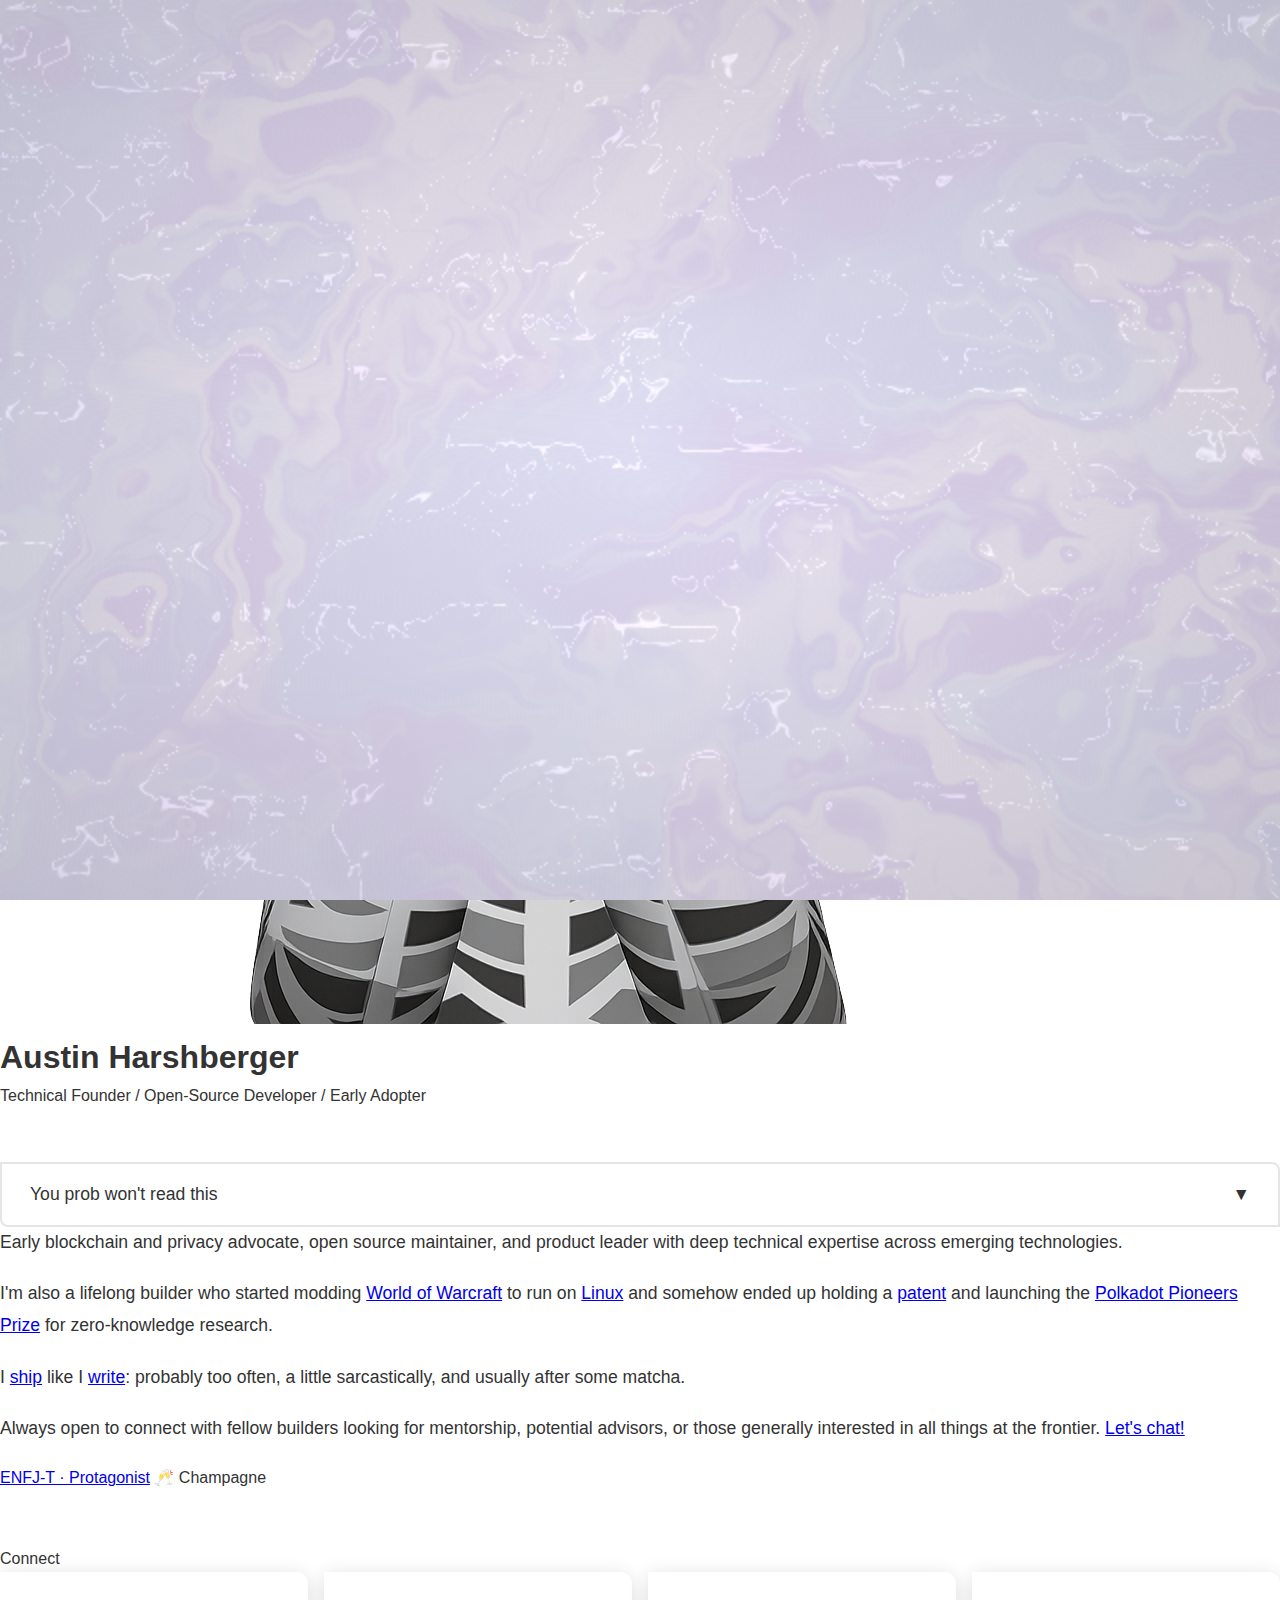
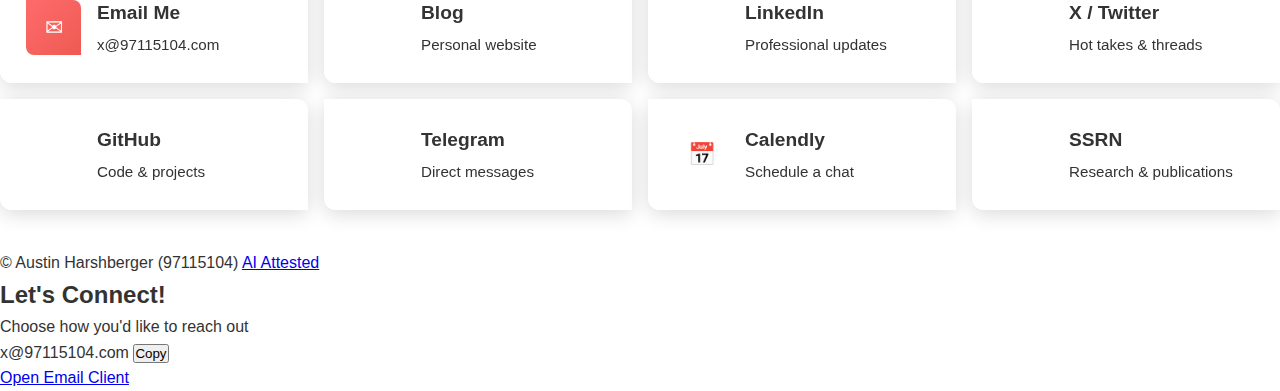
<file: index.html>
<!doctype html>
<html lang="en">
<head>
  <meta charset="utf-8" />
  <title>Austin Harshberger - Let's Connect!</title>
  <meta name="viewport" content="width=device-width, initial-scale=1, viewport-fit=cover" />
  <meta name="description" content="Austin Harshberger - Founder, open-source developer, early adopter." />

  <link rel="icon" href="assets/favicon.png" type="image/png" />
  <link rel="apple-touch-icon" sizes="180x180" href="assets/favicon.png" />
  <link rel="manifest" href="./site.webmanifest" />

  <meta property="og:type" content="website" />
  <meta property="og:url" content="https://links.97115104.com/" />
  <meta property="og:title" content="Austin Harshberger - Socials and Links" />
  <meta property="og:description" content="Always open to connect with fellow builders." />
  <meta property="og:image" content="https://links.97115104.com/assets/profile.png" />

  <meta name="attestation" content="https://attest.97115104.com/verify/?data=[base64]" />

  <link href="css/styles.css" rel="stylesheet" />
</head>
<body>

  <!-- WebGL background -->
  <script src="js/field.js"></script>

  <div class="shell">

    <!-- PROFILE -->
    <section class="profile">
      <div class="photo-ring">
        <img class="profile-photo" src="assets/p3.png" alt="Austin Harshberger" />
      </div>
      <h1 class="profile-name">Austin Harshberger</h1>
      <div class="profile-title">Technical Founder / Open-Source Developer / Early Adopter</div>

      <!-- EASTER EGG (top-right of profile) -->
      <section class="easter-section" id="easter-section" style="opacity:0;visibility:hidden">
        <div class="egg-dropdown" id="egg-dropdown">
          <div class="egg-quote" id="egg-quote">Loading...</div>
        </div>
        <button class="egg-btn" id="egg-btn">
          <span class="egg-icon"><svg width="18" height="18" viewBox="0 0 24 24" fill="none" stroke="currentColor" stroke-width="1.5" stroke-linecap="round" stroke-linejoin="round"><path d="M12 2C8 2 5 8.5 5 14a7 7 0 0 0 14 0C19 8.5 16 2 12 2z"/></svg></span>
        </button>
      </section>
    </section>

    <!-- BIO -->
    <section class="bio-section">
      <button class="bio-toggle" aria-expanded="false" aria-controls="bio-panel">
        <span>You prob won't read this</span>
        <span class="chevron">▼</span>
      </button>
      <div class="bio-panel" id="bio-panel">
        <div class="bio-inner">
          <p class="bio-text">Early blockchain and privacy advocate, open source maintainer, and product leader with deep technical expertise across emerging technologies.</p>
          <p class="bio-text">I'm also a lifelong builder who started modding <a href="https://en.wikipedia.org/wiki/World_of_Warcraft" target="_blank" rel="noopener">World of Warcraft</a> to run on <a href="https://en.wikipedia.org/wiki/Linux" target="_blank" rel="noopener">Linux</a> and somehow ended up holding a <a href="https://projects.97115104.com/patents/1.pdf" target="_blank" rel="noopener">patent</a> and launching the <a href="https://pioneersprize.polkadot.network/" target="_blank" rel="noopener">Polkadot Pioneers Prize</a> for zero-knowledge research.</p>
          <p class="bio-text">I <a href="https://github.com/97115104/" target="_blank" rel="noopener">ship</a> like I <a href="https://blog.97115104.com/" target="_blank" rel="noopener">write</a>: probably too often, a little sarcastically, and usually after some matcha.</p>
          <p class="bio-text highlight">Always open to connect with fellow builders looking for mentorship, potential advisors, or those generally interested in all things at the frontier. <a href="https://calendly.com/97115104/30min" target="_blank" rel="noopener">Let's chat!</a></p>
          <div class="bio-detail">
            <a class="bio-badge" href="https://www.16personalities.com/enfj-personality" target="_blank" rel="noopener">ENFJ-T · Protagonist</a>
            <span class="bio-badge">🥂 Champagne</span>
          </div>
        </div>
      </div>
    </section>

    <!-- LINKS -->
    <section class="links-section">
      <div class="section-label">Connect</div>
      <div class="links-grid">

        <a href="mailto:x@97115104.com" class="link-card email" data-email>
          <div class="link-icon">✉</div>
          <div><span class="link-text">Email Me</span><span class="link-desc">x@97115104.com</span></div>
        </a>

        <a href="https://blog.97115104.com/" target="_blank" rel="noopener" class="link-card">
          <div class="link-icon">✎</div>
          <div><span class="link-text">Blog</span><span class="link-desc">Personal website</span></div>
        </a>

        <a href="https://www.linkedin.com/in/aharshbe/" target="_blank" rel="noopener" class="link-card">
          <div class="link-icon">in</div>
          <div><span class="link-text">LinkedIn</span><span class="link-desc">Professional updates</span></div>
        </a>

        <a href="https://x.com/x97115104" target="_blank" rel="noopener" class="link-card">
          <div class="link-icon">
            <svg xmlns="http://www.w3.org/2000/svg" width="16" height="16" fill="currentColor" viewBox="0 0 16 16">
              <path d="M12.6.75h2.454l-5.36 6.142L16 15.25h-4.937l-3.867-5.07-4.425 5.07H.316l5.733-6.57L0 .75h5.063l3.495 4.633L12.601.75Zm-.86 13.028h1.36L4.323 2.145H2.865z"/>
            </svg>
          </div>
          <div><span class="link-text">X / Twitter</span><span class="link-desc">Hot takes &amp; threads</span></div>
        </a>

        <a href="https://github.com/97115104/" target="_blank" rel="noopener" class="link-card">
          <div class="link-icon">
            <svg xmlns="http://www.w3.org/2000/svg" width="16" height="16" fill="currentColor" viewBox="0 0 16 16">
              <path d="M8 0C3.58 0 0 3.58 0 8c0 3.54 2.29 6.53 5.47 7.59.4.07.55-.17.55-.38 0-.19-.01-.82-.01-1.49-2.01.37-2.53-.49-2.69-.94-.09-.23-.48-.94-.82-1.13-.28-.15-.68-.52-.01-.53.63-.01 1.08.58 1.23.82.72 1.21 1.87.87 2.33.66.07-.52.28-.87.51-1.07-1.78-.2-3.64-.89-3.64-3.95 0-.87.31-1.59.82-2.15-.08-.2-.36-1.02.08-2.12 0 0 .67-.21 2.2.82.64-.18 1.32-.27 2-.27.68 0 1.36.09 2 .27 1.53-1.04 2.2-.82 2.2-.82.44 1.1.16 1.92.08 2.12.51.56.82 1.27.82 2.15 0 3.07-1.87 3.75-3.65 3.95.29.25.54.73.54 1.48 0 1.07-.01 1.93-.01 2.2 0 .21.15.46.55.38A8.012 8.012 0 0 0 16 8c0-4.42-3.58-8-8-8z"/>
            </svg>
          </div>
          <div><span class="link-text">GitHub</span><span class="link-desc">Code &amp; projects</span></div>
        </a>

        <!-- <a href="https://signal.me/#eu/8XFg1wfgCj5-7v0Hl_gwp-ACf2xHwc804B1186DUXRlRzJ5Wm-1FwoWm3ExgPvmf" target="_blank" rel="noopener" class="link-card">
          <div class="link-icon">💬</div>
          <div><span class="link-text">Signal</span><span class="link-desc">Encrypted messaging</span></div>
        </a> -->

        <a href="https://t.me/x97115104" target="_blank" rel="noopener" class="link-card">
          <div class="link-icon">✈</div>
          <div><span class="link-text">Telegram</span><span class="link-desc">Direct messages</span></div>
        </a>

        <a href="https://calendly.com/97115104/30min" target="_blank" rel="noopener" class="link-card">
          <div class="link-icon">📅</div>
          <div><span class="link-text">Calendly</span><span class="link-desc">Schedule a chat</span></div>
        </a>

        <!-- <a href="https://97115104.com" target="_blank" rel="noopener" class="link-card">
          <div class="link-icon" style="font-family:monospace;font-size:0.75rem;letter-spacing:-0.5px">&gt;_</div>
          <div><span class="link-text">Interact with My Prompts</span><span class="link-desc">AI-powered oracle</span></div>
        </a> -->

        <a href="https://ssrn.com/author=11103988" target="_blank" rel="noopener" class="link-card">
          <div class="link-icon">
            <svg xmlns="http://www.w3.org/2000/svg" width="18" height="18" viewBox="0 0 24 24" fill="none" stroke="currentColor" stroke-width="1.5" stroke-linecap="round" stroke-linejoin="round">
              <path d="M14 2H6a2 2 0 0 0-2 2v16a2 2 0 0 0 2 2h12a2 2 0 0 0 2-2V8z"/>
              <polyline points="14 2 14 8 20 8"/>
              <line x1="16" y1="13" x2="8" y2="13"/>
              <line x1="16" y1="17" x2="8" y2="17"/>
              <line x1="10" y1="9" x2="8" y2="9"/>
            </svg>
          </div>
          <div><span class="link-text">SSRN</span><span class="link-desc">Research &amp; publications</span></div>
        </a>

      </div>
    </section>


    <!-- FOOTER -->
    <footer class="site-footer">
      <div class="footer-copy">
        © <span id="yr"></span> Austin Harshberger (97115104)
        <a class="attest-inline" href="https://attest.97115104.com/verify/?data=[base64]" target="_blank" rel="noopener">AI Attested</a>
      </div>
    </footer>

  </div>

  <!-- EMAIL MODAL -->
  <div class="modal-overlay" id="email-modal">
    <div class="modal-box">
      <button class="modal-close" id="modal-close" aria-label="Close">
        <svg viewBox="0 0 24 24" fill="none" stroke="currentColor" stroke-width="2" stroke-linecap="round" stroke-linejoin="round"><line x1="18" y1="6" x2="6" y2="18"/><line x1="6" y1="6" x2="18" y2="18"/></svg>
      </button>
      <h2 class="modal-title">Let's Connect!</h2>
      <p class="modal-sub">Choose how you'd like to reach out</p>
      <div class="email-row">
        <span class="email-addr">x@97115104.com</span>
        <button class="copy-btn" id="copy-btn">Copy</button>
      </div>
      <a href="mailto:x@97115104.com" class="email-open-btn">Open Email Client</a>
    </div>
  </div>

  <script src="js/script.js"></script>

</body>
</html>
</file>
<file: css/styles.css>
/* Match modal envelope icon to email link card */
.modal-icon {
    background: linear-gradient(135deg, #ff6b6b, #ee5a52);
    border-radius: 50%;
    width: 80px;
    height: 80px;
    display: flex;
    align-items: center;
    justify-content: center;
    margin: 0 auto 1.5rem auto;
}
.modal-icon .fa-envelope {
    color: #fff !important;
    font-size: 2.5rem;
    filter: drop-shadow(0 2px 8px rgba(255,107,107,0.15));
}

/* Make modal envelope icon white in light mode, default in dark *:root:not([data-theme="dark"]) .modal-icon .fa-envelope {
    color: #fff;
}
/* Reset and base styles */
* {
    margin: 0;
    padding: 0;
    box-sizing: border-box;
}

:root {
    --heading-color: #2d3748;
    --bg-color: #ffffff;
    --text-color: #333333;
    --card-bg: rgba(255, 255, 255, 0.95);
    --shadow-color: rgba(0, 0, 0, 0.15);
    --link-shadow: rgba(0, 0, 0, 0.08);
    --border-color: rgba(0, 0, 0, 0.1);
}

/* Dark mode */
:root[data-theme="dark"] {
    --heading-color: #e2e8f0;
    --bg-color: #000000;
    --text-color: #e0e0e0;
    --card-bg: rgba(30, 30, 30, 0.4);
    --shadow-color: rgba(0, 0, 0, 0.5);
    --link-shadow: rgba(0, 0, 0, 0.4);
    --border-color: #333333;
    --muted-color: #a0a0a0;
}

body {
    font-family: 'Inter', -apple-system, BlinkMacSystemFont, 'Segoe UI', Roboto, sans-serif;
    background: var(--bg-color);
    color: var(--text-color);
    min-height: 100vh;
    min-height: 100dvh;
    overflow-x: hidden;
    line-height: 1.6;
    transition: background-color 0.3s ease, color 0.3s ease;
}

:root[data-theme="dark"] body {
    background: var(--bg-color);
}

/* Theme transition class for smooth animations */
body.theme-transition,
body.theme-transition *,
body.theme-transition *::before,
body.theme-transition *::after {
    transition: all 0.3s ease !important;
}

/* Theme toggle button */
.theme-toggle {
    position: absolute;
    top: 1.5rem;
    right: 1.5rem;
    width: auto;
    height: auto;
    border-radius: 0 6px 0 6px;
    background: transparent;
    border: 1px solid var(--border-color);
    box-shadow: none;
    cursor: pointer;
    display: flex;
    align-items: center;
    gap: 0.3rem;
    padding: 4px 10px;
    z-index: 100;
    transition: opacity 0.2s ease, border-color 0.2s ease;
    opacity: 0.45;
}

.theme-toggle:hover {
    opacity: 1;
    border-color: var(--text-color);
}

.theme-toggle:active {
    opacity: 0.7;
}

.theme-pill-light,
.theme-pill-dark {
    font-size: 0.65rem;
    font-weight: 600;
    letter-spacing: 0.1em;
    text-transform: uppercase;
    color: var(--text-color);
    transition: opacity 0.2s ease;
}

.theme-pill-sep {
    font-size: 0.55rem;
    color: var(--text-color);
    opacity: 0.35;
}

/* Light mode: Light is active, Dark is faded */
.theme-pill-light { opacity: 1; font-weight: 700; }
.theme-pill-dark  { opacity: 0.3; font-weight: 400; }

/* Dark mode: Dark is active, Light is faded */
:root[data-theme="dark"] .theme-pill-light { opacity: 0.3; font-weight: 400; }
:root[data-theme="dark"] .theme-pill-dark  { opacity: 1; font-weight: 700; }

/* Simple clean background for light mode */
@media (min-width: 769px) and (min-height: 800px) {
    body {
        background: #ffffff;
    }
}

/* iOS Safari and PWA specific fixes */
@supports (-webkit-touch-callout: none) {
    /* Target iOS Safari */
    body {
        background: var(--bg-color) !important;
        background-image: none !important;
        background-attachment: scroll !important;
        animation: none !important;
    }
    
    /* iOS PWA detection - proper theme colors */
    @media (display-mode: standalone), 
           (display-mode: fullscreen),
           (-webkit-standalone) {
        body {
            background: var(--bg-color) !important;
            background-image: none !important;
            animation: none !important;
        }
        
        .bg-animation {
            display: none !important;
        }
        
        .floating-shape {
            display: none !important;
        }
    }
}

/* Additional PWA detection methods */
@media (display-mode: standalone) {
    body {
        background: var(--bg-color) !important;
        background-image: none !important;
        background-size: auto !important;
        background-attachment: initial !important;
        animation: none !important;
    }
    
    .bg-animation {
        display: none !important;
    }
    
    .floating-shape {
        display: none !important;
    }
    
    .content {
        margin: 1rem auto;
        padding: 2rem 1.5rem;
    }
}

/* Fallback for when all else fails - detect small viewport typical of PWA */
@media (max-height: 700px) and (max-width: 500px) {
    body {
        background: var(--bg-color) !important;
        background-image: none !important;
        animation: none !important;
    }
    
    .bg-animation {
        display: none !important;
    }
    
    .floating-shape {
        display: none !important;
    }
}

@keyframes rainbowShift {
    0%, 100% {
        background-position: 0% 50%;
    }
    25% {
        background-position: 25% 75%;
    }
    50% {
        background-position: 100% 50%;
    }
    75% {
        background-position: 75% 25%;
    }
}

.container {
    position: relative;
    min-height: 100vh;
    display: flex;
    align-items: center;
    justify-content: center;
    padding: 2rem 1rem;
    background: transparent;
}


/* Background animations */
.bg-animation {
    position: fixed;
    top: 0;
    left: 0;
    width: 100%;
    height: 100%;
    pointer-events: none;
    z-index: 0;
    background: transparent;
}


/* Hide floating shapes in light mode */
:root:not([data-theme="dark"]) .floating-shape {
    display: none;
}


.shape-1 {
    width: 80px;
    height: 80px;
    top: 20%;
    left: 10%;
    animation-delay: 0s;
    border-radius: 60% 40% 30% 70% / 60% 30% 70% 40%;
}

.shape-2 {
    width: 120px;
    height: 120px;
    top: 60%;
    right: 15%;
    animation-delay: 2s;
    border-radius: 30% 70% 70% 30% / 30% 30% 70% 70%;
}

.shape-3 {
    width: 60px;
    height: 60px;
    bottom: 30%;
    left: 20%;
    animation-delay: 4s;
    border-radius: 70% 30% 50% 50% / 60% 40% 60% 40%;
}

.shape-4 {
    width: 100px;
    height: 100px;
    top: 30%;
    right: 30%;
    animation-delay: 1s;
    border-radius: 40% 60% 30% 70% / 50% 60% 40% 50%;
}

@keyframes complexFloat {
    0%, 100% {
        transform: translateY(0px) translateX(0px) rotate(0deg) scale(1);
        opacity: 0.7;
        border-radius: 60% 40% 30% 70% / 60% 30% 70% 40%;
    }
    25% {
        transform: translateY(-30px) translateX(20px) rotate(90deg) scale(1.1);
        opacity: 1;
        border-radius: 30% 70% 70% 30% / 30% 30% 70% 70%;
    }
    50% {
        transform: translateY(-20px) translateX(-15px) rotate(180deg) scale(0.9);
        opacity: 0.8;
        border-radius: 70% 30% 50% 50% / 60% 40% 60% 40%;
    }
    75% {
        transform: translateY(10px) translateX(-20px) rotate(270deg) scale(1.05);
        opacity: 0.9;
        border-radius: 40% 60% 30% 70% / 50% 60% 40% 50%;
    }
}

/* Main content */
.content {
    position: relative;
    z-index: 1;
    background: var(--card-bg);
    backdrop-filter: blur(10px);
    border-radius: 0 16px 0 16px;
    box-shadow: 0 25px 50px var(--shadow-color);
    padding: 3rem 2rem;
    max-width: 600px;
    width: 100%;
    animation: slideUp 0.8s ease-out;
    margin: 2rem auto;
}

/* Desktop enhancements */
@media (min-width: 769px) {
    .content {
        padding: 4rem 3rem;
        max-width: 700px;
    }
}


/* PWA mode content adjustments */
@media (display-mode: standalone) {
    .content {
        margin: 1rem auto;
        padding: 2rem 1.5rem;
    }
}

@keyframes slideUp {
    from {
        opacity: 0;
        transform: translateY(30px);
    }
    to {
        opacity: 1;
        transform: translateY(0);
    }
}

/* Profile section */
.profile-section {
    text-align: center;
    margin-bottom: 2.5rem;
}

@media (min-width: 769px) {
    .profile-section {
        margin-bottom: 3.5rem;
    }
}

.profile-image-container {
    position: relative;
    display: inline-block;
    margin-bottom: 1.5rem;
}

.profile-image {
    width: 120px;
    height: 120px;
    border-radius: 50%;
    object-fit: cover;
    border: 4px solid var(--card-bg);
    box-shadow: 0 10px 30px var(--shadow-color);
    transition: transform 0.3s ease;
    animation: profilePulse 3s ease-in-out infinite;
}

@media (min-width: 769px) {
    .profile-image {
        width: 140px;
        height: 140px;
    }
}

.profile-image:hover {
    transform: scale(1.05);
}

.profile-glow {
    position: absolute;
    top: -10px;
    left: -10px;
    right: -10px;
    bottom: -10px;
    border-radius: 50%;
    background: linear-gradient(45deg, #ff6b6b, #4ecdc4, #45b7d1);
    z-index: -1;
    filter: blur(20px);
    opacity: 0.6;
    animation: rotate 4s linear infinite;
}

@keyframes profilePulse {
    0%, 100% { box-shadow: 0 10px 30px rgba(0, 0, 0, 0.2); }
    50% { box-shadow: 0 15px 40px rgba(102, 126, 234, 0.4); }
}

@keyframes rotate {
    from { transform: rotate(0deg); }
    to { transform: rotate(360deg); }
}

.name {
    font-size: 2.5rem;
    font-weight: 700;
    color: var(--text-color);
    margin-bottom: 0.5rem;
    background: linear-gradient(135deg, #ff6b9d, #c44569, #f8b500, #26de81, #4bcffa, #a55eea);
    background-size: 300% 300%;
    -webkit-background-clip: text;
    -webkit-text-fill-color: transparent;
    background-clip: text;
    animation: textRainbow 15s ease-in-out infinite;
}

@media (min-width: 769px) {
    .name {
        font-size: 3rem;
        margin-bottom: 0.75rem;
    }
}

@keyframes textRainbow {
    0%, 100% {
        background-position: 0% 50%;
    }
    50% {
        background-position: 100% 50%;
    }
}

.title {
    font-size: 1.1rem;
    color: var(--muted-color);
    font-weight: 500;
    margin-bottom: 1rem;
}

@media (min-width: 769px) {
    .title {
        font-size: 1.25rem;
        margin-bottom: 1.5rem;
    }
}

.companies {
    display: flex;
    justify-content: center;
    gap: 0.75rem;
    flex-wrap: wrap;
}

@media (min-width: 769px) {
    .companies {
        gap: 2rem;
    }
}

.company-tag {
    background: linear-gradient(45deg, 
        rgba(255, 182, 193, 0.3), 
        rgba(255, 222, 173, 0.3), 
        rgba(255, 255, 173, 0.3), 
        rgba(173, 255, 182, 0.3), 
        rgba(173, 216, 255, 0.3), 
        rgba(216, 173, 255, 0.3));
    color: var(--heading-color);
    padding: 0.5rem 1rem;
    border-radius: 0 8px 0 8px;
    font-size: 0.85rem;
    font-weight: 500;
    box-shadow: 0 4px 15px rgba(255, 107, 157, 0.3);
    transition: transform 0.2s ease;
    text-decoration: none;
    display: inline-block;
    margin-top: 10px;
}

@media (min-width: 769px) {
    .company-tag {
        padding: 0.55rem 1.1rem;
        font-size: 0.9rem;
        font-weight: 600;
        border-radius: 0 12px 0 12px;
    }
}

.company-tag:hover {
    transform: translateY(-2px);
    color: var(--heading-color);
}

/* Bio section - Expandable with better alignment */
.bio-section {
    margin-bottom: 2.5rem;
}

@media (min-width: 769px) {
    .bio-section {
        margin-bottom: 3.5rem;
    }
}

.bio-toggle {
    background: none;
    border: 2px solid var(--border-color);
    border-radius: 0 8px 0 8px;
    padding: 1rem 1.5rem;
    font-family: inherit;
    font-size: 1rem;
    font-weight: 500;
    color: var(--muted-color);
    cursor: pointer;
    display: flex;
    align-items: center;
    justify-content: space-between;
    width: 100%;
    transition: all 0.3s ease;
    margin-bottom: 0;
}

@media (min-width: 769px) {
    .bio-toggle {
        font-size: 1.1rem;
        padding: 1.25rem 1.75rem;
    }
}

.bio-toggle:hover {
    border-color: var(--border-hover);
    background: rgba(0, 0, 0, 0.02);
}

[data-theme="dark"] .bio-toggle:hover {
    background: rgba(255, 255, 255, 0.02);
}

.bio-toggle-icon {
    transition: transform 0.3s ease;
    margin-left: 0.5rem;
}

.bio-toggle[aria-expanded="true"] .bio-toggle-icon {
    transform: rotate(180deg);
}

.bio-content {
    text-align: left;
    max-height: 0;
    overflow: hidden;
    transition: max-height 0.5s ease, opacity 0.3s ease, padding 0.3s ease;
    opacity: 0;
    border-radius: 0 8px 0 8px;
    background: rgba(248, 250, 255, 0.5);
}

[data-theme="dark"] .bio-content {
    background: transparent;
}

.bio-content.expanded {
    max-height: none;
    opacity: 1;
    padding: 1.5rem;
    overflow: visible;
    border-top: 1px solid var(--border-color);
    border-radius: 0 8px 0 8px;
}

.bio-text {
    color: var(--muted-color);
    font-size: 1rem;
    margin-bottom: 1rem;
    line-height: 1.7;
}

@media (min-width: 769px) {
    .bio-text {
        font-size: 1.1rem;
        line-height: 1.8;
        margin-bottom: 1.25rem;
    }
}

.bio-link {
    color: #667eea;
    text-decoration: none;
    border-bottom: 1px solid transparent;
    transition: all 0.2s ease;
}

.bio-link:hover {
    color: #5a67d8;
    border-bottom-color: #5a67d8;
}

.bio-text.networking {
    color: #7b68ee;
    font-weight: 500;
    background: rgba(123, 104, 238, 0.1);
    padding: 1rem;
    border-radius: 0 12px 0 12px;
}

/* Personal details section with beverage and MBTI */
.personal-details {
    margin-top: 1.5rem;
    padding-top: 1.5rem;
    border-top: 1px solid #e2e8f0;
    display: flex;
    flex-direction: column;
    gap: 1rem;
}

/* Favorite beverage styling */
.favorite-beverage {
    margin-top: 0;
    margin-bottom: 0;
    padding: 15px;
    background: rgba(255, 107, 157, 0.1);
    border-radius: 0 12px 0 12px;
    display: flex;
    align-items: flex-start;
    transition: transform 0.3s, box-shadow 0.3s;
    position: relative;
    min-height: auto;
    height: auto;
}

.favorite-beverage:hover {
    transform: translateY(-3px);
    box-shadow: 0 6px 15px rgba(0, 0, 0, 0.1);
}

.beverage-emoji {
    font-size: 2rem;
    margin-right: 15px;
    flex-shrink: 0;
    animation: float-emoji 3s ease-in-out infinite alternate;
}

.beverage-content {
    flex: 1;
    min-width: 0;
    word-wrap: break-word;
    overflow-wrap: break-word;
}

.beverage-content h4 {
    margin: 0 0 5px 0;
    font-size: 0.95rem;
    color: #ff6b9d;
    font-weight: 600;
}

.beverage-content p {
    margin: 0;
    font-size: 0.95rem;
    color: var(--muted-color);
    line-height: 1.4;
    word-wrap: break-word;
    overflow-wrap: break-word;
    hyphens: auto;
}

/* Animation keyframes */
@keyframes float-emoji {
    0% {
        transform: translateY(0) rotate(0deg);
    }
    50% {
        transform: translateY(-3px) rotate(5deg);
    }
    100% {
        transform: translateY(3px) rotate(-5deg);
    }
}

/* Myers-Briggs badge - from team.css */
.personality-badge {
    display: inline-flex;
    align-items: center;
    padding: 6px 12px;
    background: rgba(102, 126, 234, 0.1);
    border-radius: 0 12px 0 12px;
    font-size: 0.85rem;
    color: var(--muted-color);
    transition: transform 0.2s, background-color 0.2s;
    text-decoration: none;
    width: 100%;
    justify-content: center;
    margin-bottom: 0;
}

.personality-badge:hover {
    background: rgba(102, 126, 234, 0.2);
    transform: translateY(-2px);
    text-decoration: none;
    color: var(--muted-color);
}

.mbti-type {
    font-weight: 600;
    color: #667eea;
}

.mbti-divider {
    margin: 0 5px;
    color: #a0aec0;
}

.mbti-name {
    font-style: italic;
    color: var(--muted-color);
}

/* Links section */
.links-section {
    margin-bottom: 2rem;
}

.section-title {
    text-align: center;
    font-size: 1.8rem;
    font-weight: 600;
    color: #2d3748;
    margin-bottom: 2rem;
}

.links-grid {
    display: grid;
    grid-template-columns: repeat(auto-fit, minmax(280px, 1fr));
    gap: 1rem;
    margin-bottom: 2.5rem;
}

.link-card {
    display: flex;
    align-items: center;
    padding: 1.25rem;
    background: var(--card-bg);
    border-radius: 0 12px 0 12px;
    text-decoration: none;
    color: inherit;
    box-shadow: 0 4px 20px var(--shadow-color);
    transition: all 0.3s ease;
    border: 2px solid transparent;
    position: relative;
    overflow: hidden;
}

@media (min-width: 769px) {
    .link-card {
        padding: 1.5rem;
    }
}


.link-card:hover {
    transform: translateY(-3px);
    box-shadow: 0 8px 30px var(--shadow-color);
}

.link-icon {
    width: 50px;
    height: 50px;
    border-radius: 0 8px 0 8px;
    display: flex;
    align-items: center;
    justify-content: center;
    margin-right: 1rem;
    font-size: 1.25rem;
    color: white;
    transition: transform 0.3s ease;
}

@media (min-width: 769px) {
    .link-icon {
        width: 55px;
        height: 55px;
        font-size: 1.4rem;
    }
}



.link-card:hover .link-icon {
    transform: scale(1.1);
}

.link-content {
    display: flex;
    flex-direction: column;
}

.link-text {
    font-weight: 600;
    font-size: 1.1rem;
    color: var(--text-color);
    display: block;
}

@media (min-width: 769px) {
    .link-text {
        font-size: 1.2rem;
    }
}

.link-desc {
    font-size: 0.9rem;
    color: var(--muted-color);
    display: block;
    margin-top: 0.25rem;
}

@media (min-width: 769px) {
    .link-desc {
        font-size: 0.95rem;
    }
}

/* Specific link colors */
.email .link-icon { background: linear-gradient(135deg, #ff6b6b, #ee5a52); }
.linkedin .link-icon { background: linear-gradient(135deg, #0077b5, #005885); }
.twitter .link-icon { background: linear-gradient(135deg, #1da1f2, #0d8bd1); }
.twitter svg { fill: white; }
.github .link-icon { background: linear-gradient(135deg, #333, #24292e); }
.signal .link-icon { background: linear-gradient(135deg, #3a76f0, #2563eb); }
.signal svg { fill: white; }
.telegram .link-icon { background: linear-gradient(135deg, #0088cc, #006699); }
.calendly .link-icon { background: linear-gradient(135deg, #006bff, #0052cc); }
.blog .link-icon { background: linear-gradient(135deg, #ff6b9d, #a55eea); }
.brain .link-icon { background: linear-gradient(135deg, #a78bfa, #5b21b6); }
.genesiscreator .link-icon { background: transparent; overflow: visible; border: 1px solid rgba(0,0,0,0.3); width: 58px; height: 58px; border-radius: 0 8px 0 8px; }
:root[data-theme="dark"] .genesiscreator .link-icon { border-color: rgba(255,255,255,0.18); }

@media (min-width: 769px) {
    .genesiscreator .link-icon { width: 64px; height: 64px; }
}

.genesiscreator-img {
    width: 100%;
    height: 100%;
    object-fit: contain;
    object-position: center;
    transform: scale(1.0);
    transition: transform 0.35s ease;
}

.link-card.genesiscreator:hover .genesiscreator-img {
    transform: scale(1.1);
}

.link-card.genesiscreator:hover {
    box-shadow: 0 8px 30px rgba(100, 60, 200, 0.2);
}

/* Brain — AI typing desc swap animation */
@keyframes brain-ring {
    0%, 55% { box-shadow: 0 0 0 0 rgba(167, 139, 250, 0.5); }
    80%      { box-shadow: 0 0 0 8px rgba(167, 139, 250, 0); }
    100%     { box-shadow: 0 0 0 0 rgba(167, 139, 250, 0); }
}

.brain-icon {
    flex-shrink: 0;
}

.brain-desc {
    position: relative;
    display: block;
    min-height: 1.2em;
}

.brain-desc-default,
.brain-desc-hover {
    display: block;
    transition: opacity 0.2s ease, transform 0.2s ease;
}

.brain-desc-hover {
    position: absolute;
    top: 0;
    left: 0;
    white-space: nowrap;
    opacity: 0;
    transform: translateY(5px);
    color: var(--muted-color);
}

.link-card.brain:hover .brain-desc-default {
    opacity: 0;
    transform: translateY(-5px);
}

.link-card.brain:hover .brain-desc-hover {
    opacity: 1;
    transform: translateY(0);
}

@keyframes brain-blink {
    0%, 100% { opacity: 1; }
    50%       { opacity: 0; }
}

.brain-cursor {
    animation: brain-blink 0.85s step-end infinite;
    margin-left: 1px;
    font-weight: 300;
    opacity: 0;
}

.link-card.brain:hover .brain-cursor {
    opacity: 1;
}

/* Companies section */
.companies-section {
    margin-top: 2rem;
}

@media (min-width: 769px) {
    .companies-section {
        margin-top: 3rem;
    }
}

.companies-title {
    text-align: center;
    font-size: 1.5rem;
    font-weight: 600;
    color: var(--text-color);
    margin-bottom: 1.5rem;
}

@media (min-width: 769px) {
    .companies-title {
        font-size: 1.75rem;
        margin-bottom: 2rem;
    }
}

.company-links {
    display: flex;
    flex-direction: column;
    gap: 1rem;
}

@media (min-width: 769px) {
    .company-links {
        gap: 1.25rem;
    }
}

.company-link {
    display: flex;
    align-items: center;
    justify-content: space-between;
    padding: 1.5rem;
    background: var(--card-bg);
    border-radius: 0 12px 0 12px;
    text-decoration: none;
    color: inherit;
    box-shadow: 0 4px 20px var(--shadow-color);
    transition: all 0.3s ease;
    border-left: 4px solid;
}

@media (min-width: 769px) {
    .company-link {
        padding: 1.75rem;
    }
}

.mcbooboo { border-left-color: #667eea; }
.status { border-left-color: #ff6b9d; }
.health-protocol { border-left-color: #a55eea; }
.attest { border-left-color: #26de81; }

.company-link:hover {
    transform: translateX(5px);
    box-shadow: 0 8px 30px var(--shadow-color);
}


.company-info h4 {
    font-size: 1.2rem;
    font-weight: 600;
    color: var(--text-color);
    margin-bottom: 0.25rem;
}

@media (min-width: 769px) {
    .company-info h4 {
        font-size: 1.3rem;
    }
}

.company-info p {
    color: var(--muted-color);
    font-size: 0.95rem;
}

@media (min-width: 769px) {
    .company-info p {
        font-size: 1rem;
    }
}

.company-link i {
    color: var(--border-hover);
    font-size: 1.2rem;
    transition: color 0.3s ease;
}

@media (min-width: 769px) {
    .company-link i {
        font-size: 1.4rem;
    }
}

.company-link:hover i {
    color: #ff6b9d;
}

/* Footer */
.footer {
    text-align: center;
    padding-top: 2rem;
    border-top: 1px solid var(--border-color);
    margin-top: 2rem;
}

@media (min-width: 769px) {
    .footer {
        padding-top: 2.5rem;
        margin-top: 3rem;
    }
}

.footer-copyright {
    margin-top: 2rem;
}

.footer-copyright p {
    margin: 0.25rem 0;
    color: #718096;
    font-size: 0.9rem;
    line-height: 1.6;
}

.footer-quote {
    font-style: italic;
    color: #a0aec0;
    font-size: 0.85rem !important;
    margin-top: 0.5rem;
}

/* Dark mode footer adjustments */
:root[data-theme="dark"] .footer-copyright p {
    color: #a0aec0;
}

:root[data-theme="dark"] .footer-quote {
    color: #718096;
}

.footer-text {
    color: #718096;
    font-size: 0.95rem;
    margin-bottom: 0.5rem;
    font-style: italic;
}

.footer-subtext {
    color: #a0aec0;
    font-size: 0.9rem;
    margin-bottom: 1rem;
}

/* Easter egg dropdown section - hidden by default */
.easter-egg-section {
    position: relative;
    display: flex;
    justify-content: center;
    margin: 1rem 0;
    opacity: 0;
    visibility: hidden;
    transition: all 0.3s ease;
}

.easter-egg-section.show {
    opacity: 1;
    visibility: visible;
}

.easter-egg-dropdown-btn {
    background: none;
    border: none;
    cursor: pointer;
    padding: 8px;
    border-radius: 0 8px 0 8px;
    transition: all 0.3s ease;
    background: rgba(255, 215, 0, 0.15);
    backdrop-filter: blur(10px);
    border: 2px solid rgba(255, 215, 0, 0.3);
}

.easter-egg-dropdown-btn:hover {
    transform: scale(1.1);
    background: rgba(255, 215, 0, 0.25);
    border-color: rgba(255, 215, 0, 0.5);
}

.easter-egg-icon {
    font-size: 1.4rem;
    animation: eggBob 3s ease-in-out infinite;
}

@keyframes eggBob {
    0%, 100% {
        transform: translateY(0px) rotate(0deg);
    }
    50% {
        transform: translateY(-4px) rotate(3deg);
    }
}

.easter-egg-dropdown {
    position: absolute;
    bottom: 100%;
    left: 50%;
    transform: translateX(-50%);
    width: 90vw;
    max-width: 500px;
    margin-bottom: 10px;
    opacity: 0;
    visibility: hidden;
    transition: all 0.3s ease;
    transform-origin: bottom center;
    transform: translateX(-50%) translateY(10px) scale(0.95);
}

.easter-egg-dropdown.open {
    opacity: 1;
    visibility: visible;
    transform: translateX(-50%) translateY(0) scale(1);
}

/* Enhanced easter egg quote styling with golden egg animation */
.easter-egg-quote {
    position: relative;
    display: block;
    padding: 15px 20px;
    background: rgba(102, 126, 234, 0.1);
    border-radius: 0 8px 0 8px;
    border-left: 3px solid #667eea;
    font-style: italic;
    color: #4a5568;
    font-size: 0.9rem;
    cursor: pointer;
    transition: all 0.3s ease;
    min-height: 50px;
    display: flex;
    align-items: center;
    justify-content: center;
    text-align: center;
    overflow: hidden;
    box-shadow: 0 4px 15px rgba(0, 0, 0, 0.1);
}

.easter-egg-quote:hover {
    background: rgba(102, 126, 234, 0.15);
    transform: translateY(-2px);
}

.easter-egg-quote.golden-egg {
    background: linear-gradient(45deg, 
        rgba(255, 215, 0, 0.1), 
        rgba(255, 193, 7, 0.1), 
        rgba(255, 215, 0, 0.1));
    border-left-color: #ffd700;
    font-size: 1.5rem;
    animation: goldenEggPulse 2s ease-in-out infinite;
    font-style: normal;
}

.easter-egg-quote.hint-mode {
    background: rgba(255, 215, 0, 0.1);
    border-left-color: #ffd700;
    color: #b8860b;
    font-size: 0.95rem;
    animation: goldenGlow 1.5s ease-in-out infinite;
}

@keyframes goldenEggPulse {
    0%, 100% {
        transform: scale(1);
        box-shadow: 0 0 10px rgba(255, 215, 0, 0.3);
    }
    50% {
        transform: scale(1.05);
        box-shadow: 0 0 20px rgba(255, 215, 0, 0.5);
    }
}

@keyframes goldenGlow {
    0%, 100% {
        box-shadow: 0 0 15px rgba(255, 215, 0, 0.3);
    }
    50% {
        box-shadow: 0 0 25px rgba(255, 215, 0, 0.6);
    }
}

.easter-egg-quote.typing::after {
    content: '';
    display: none;
}

.easter-egg-quote.revealed {
    background: rgba(255, 107, 157, 0.1);
    border-left-color: #ff6b9d;
    font-family: 'Courier', monospace;
    font-size: 1rem;
    line-height: 1.4;
}

@keyframes cursor-blink {
    0%, 100% { opacity: 1; }
    50% { opacity: 0; }
}

.attestation-badge {
    display: flex;
    justify-content: center;
    margin-top: 1rem;
}

.badge-link {
    display: inline-block;
    position: relative;
    transition: transform 0.3s;
}

.badge-link:hover {
    transform: translateY(-2px);
}

.badge-link .badge-tooltip {
    position: absolute;
    top: -40px;
    left: 50%;
    transform: translateX(-50%) scale(0.8);
    background-color: #333;
    color: white;
    padding: 5px 10px;
    border-radius: 0 4px 0 4px;
    font-size: 0.8rem;
    opacity: 0;
    transition: opacity 0.3s, transform 0.3s;
    pointer-events: none;
    white-space: nowrap;
    z-index: 10;
}

.badge-link .badge-tooltip::after {
    content: '';
    position: absolute;
    top: 100%;
    left: 50%;
    margin-left: -5px;
    border-width: 5px;
    border-style: solid;
    border-color: #333 transparent transparent transparent;
}

.badge-link:hover .badge-tooltip {
    opacity: 1;
    transform: translateX(-50%) scale(1);
}

/* Pride badge section with unicorn easter egg */
.pride-section {
    margin: 2rem 0;
}

.pride-badge {
    display: flex;
    align-items: center;
    justify-content: center;
    gap: 0.75rem;
    background: var(--card-bg);
    backdrop-filter: blur(10px);
    padding: 0.75rem 1.5rem;
    border-radius: 0 12px 0 12px;
    box-shadow: 0 4px 20px var(--shadow-color);
    transition: transform 0.3s ease;
    width: 100%;
    max-width: 100%;
    cursor: pointer;
    position: relative;
    overflow: hidden;
}

@media (min-width: 769px) {
    .pride-badge {
        padding: 1rem 2rem;
        gap: 1rem;
    }
}

.pride-badge:hover {
    transform: translateY(-2px);
}

.pride-badge.unicorn-mode {
    background: linear-gradient(45deg, 
        rgba(255, 182, 193, 0.9), 
        rgba(255, 222, 173, 0.9), 
        rgba(255, 255, 173, 0.9), 
        rgba(173, 255, 182, 0.9), 
        rgba(173, 216, 255, 0.9), 
        rgba(216, 173, 255, 0.9));
    background-size: 300% 300%;
    animation: unicornGradient 2s ease-in-out infinite;
}

@keyframes unicornGradient {
    0%, 100% {
        background-position: 0% 50%;
    }
    50% {
        background-position: 100% 50%;
    }
}

.unicorn-sparkles {
    position: absolute;
    top: 0;
    left: 0;
    width: 100%;
    height: 100%;
    pointer-events: none;
    z-index: 2;
}

.sparkle {
    position: absolute;
    color: #fff;
    font-size: 12px;
    opacity: 0;
    animation: sparkleFloat 2s ease-out infinite;
}

@keyframes sparkleFloat {
    0% {
        opacity: 0;
        transform: translateY(20px) scale(0) rotate(0deg);
    }
    50% {
        opacity: 1;
        transform: translateY(-10px) scale(1) rotate(180deg);
    }
    100% {
        opacity: 0;
        transform: translateY(-40px) scale(0.5) rotate(360deg);
    }
}

.pride-flag {
    width: 40px;
    height: 28px;
    border-radius: 0 4px 0 4px;
    box-shadow: 0 2px 8px rgba(0, 0, 0, 0.15);
    object-fit: cover;
}

.pride-text {
    font-weight: 600;
    color: var(--text-color);
    font-size: 0.95rem;
    text-align: center;
}

@media (min-width: 769px) {
    .pride-text {
        font-size: 1.05rem;
    }
}

/* Mobile responsiveness */
@media (max-width: 768px) {
    .container {
        padding: 1rem 0.5rem;
    }
    
    .content {
        padding: 2rem 1.5rem;
    }
    
    .name {
        font-size: 2rem;
    }
    
    .links-grid {
        grid-template-columns: 1fr;
    }
    
    .company-links {
        gap: 0.75rem;
    }
    
    .company-link {
        padding: 1.25rem;
    }
    
    .companies {
        display: none;
    }
    
    .theme-toggle {
        top: 1rem;
        right: 1rem;
    }
    
@media (max-width: 480px) {
    .content {
        padding: 1.5rem 1rem;
        margin: 0.5rem;
    }
    
    .profile-image {
        width: 100px;
        height: 100px;
    }
    
    .name {
        font-size: 1.8rem;
    }
    
    .title {
        font-size: 0.9rem;
    }
    
    
    .personal-details {
        gap: 0.75rem;
    }
    
    .favorite-beverage {
        padding: 10px;
        flex-direction: row;
        align-items: flex-start;
        margin-top: 15px;
    }
    
    .beverage-emoji {
        font-size: 1.2rem;
        margin-right: 8px;
        margin-bottom: 0;
    }
    
    .beverage-content h4 {
        font-size: 0.75rem;
        margin-bottom: 2px;
    }
    
    .beverage-content p {
        font-size: 0.65rem;
        line-height: 1.2;
    }
}
    
    .easter-egg-dropdown {
        width: 95vw;
        max-width: 400px;
    }
    
    .easter-egg-quote {
        padding: 12px 16px;
        font-size: 0.85rem;
    }
    
    .easter-egg-quote.golden-egg {
        font-size: 1.3rem;
    }
}

/* Small mobile screens */
@media (max-width: 375px) {
    /* No additional beverage styles needed - using base mobile styles */
}

/* Dark mode specific adjustments */
[data-theme="dark"] .floating-shape {
    display: none;
}

/* Starry night background for dark mode */
[data-theme="dark"] .bg-animation::before {
    content: '';
    position: absolute;
    top: 0;
    left: 0;
    width: 100%;
    height: 100%;
    background-image:
        /* North Star - largest and brightest */
        radial-gradient(4px 4px at 75% 15%, #fff, transparent),
        radial-gradient(8px 8px at 75% 15%, rgba(255, 255, 255, 0.3), transparent),
        /* Bright stars */
        radial-gradient(3px 3px at 20% 30%, #ffd4a3, transparent),
        radial-gradient(2.5px 2.5px at 60% 70%, #fff, transparent),
        radial-gradient(3px 3px at 90% 60%, #e6f3ff, transparent),
        /* Medium stars */
        radial-gradient(2px 2px at 45% 85%, #fff, transparent),
        radial-gradient(2px 2px at 80% 40%, #ffe7c7, transparent),
        radial-gradient(1.5px 1.5px at 30% 80%, #fff, transparent),
        radial-gradient(2px 2px at 10% 20%, #f0f8ff, transparent),
        /* Small dim stars */
        radial-gradient(1px 1px at 50% 50%, rgba(255, 255, 255, 0.8), transparent),
        radial-gradient(0.5px 0.5px at 95% 90%, rgba(255, 255, 255, 0.6), transparent),
        radial-gradient(1px 1px at 5% 5%, rgba(255, 255, 255, 0.7), transparent),
        radial-gradient(0.5px 0.5px at 85% 85%, rgba(255, 255, 255, 0.5), transparent),
        radial-gradient(1px 1px at 25% 60%, rgba(255, 255, 255, 0.7), transparent),
        radial-gradient(0.5px 0.5px at 65% 25%, rgba(255, 255, 255, 0.6), transparent);
    background-size: 100% 100%;
    background-position: 0% 0%;
    opacity: 1;
    animation: twinkle 4s ease-in-out infinite;
}

[data-theme="dark"] .bg-animation::after {
    content: '';
    position: absolute;
    top: 0;
    left: 0;
    width: 100%;
    height: 100%;
    background-image:
        /* More varied stars */
        radial-gradient(1.5px 1.5px at 15% 25%, #fff9e6, transparent),
        radial-gradient(2.5px 2.5px at 35% 45%, #fff, transparent),
        radial-gradient(1px 1px at 55% 35%, rgba(255, 255, 255, 0.7), transparent),
        radial-gradient(3px 3px at 85% 25%, #e8f0ff, transparent),
        radial-gradient(0.5px 0.5px at 25% 75%, rgba(255, 255, 255, 0.5), transparent),
        radial-gradient(1.5px 1.5px at 70% 90%, #fff, transparent),
        radial-gradient(2px 2px at 40% 10%, #fffaf0, transparent),
        radial-gradient(1px 1px at 90% 80%, rgba(255, 255, 255, 0.6), transparent),
        radial-gradient(0.5px 0.5px at 10% 70%, rgba(255, 255, 255, 0.4), transparent),
        radial-gradient(1.5px 1.5px at 95% 50%, #fff, transparent);
    background-size: 100% 100%;
    background-position: 0% 0%;
    opacity: 0.8;
    animation: twinkle 6s ease-in-out infinite reverse;
}

/* Twinkle animation for stars */
@keyframes twinkle {
    0%, 100% {
        opacity: 0.8;
        filter: brightness(0.9);
    }
    50% {
        opacity: 1;
        filter: brightness(1.2);
    }
}

[data-theme="dark"] .bio-text.networking {
    background: rgba(123, 104, 238, 0.2);
    color: #a78bfa;
}

[data-theme="dark"] .favorite-beverage {
    background: rgba(255, 107, 157, 0.15);
}

[data-theme="dark"] .beverage-content h4 {
    color: #f9a8d4;
}

[data-theme="dark"] .mbti-type {
    color: #818cf8;
}

[data-theme="dark"] .bio-link {
    color: #818cf8;
}

[data-theme="dark"] .bio-link:hover {
    color: #a78bfa;
    border-bottom-color: #a78bfa;
}

[data-theme="dark"] .personal-details {
    border-top-color: var(--border-color);
}

/* Dark mode adjustments for iOS Safari fallbacks */
@supports (-webkit-touch-callout: none) {
    :root[data-theme="dark"] body {
        background: var(--bg-color) !important;
    }
}

@media (display-mode: standalone) {
    :root[data-theme="dark"] body {
        background: var(--bg-color) !important;
    }
}

@media (max-height: 700px) and (max-width: 500px) {
    :root[data-theme="dark"] body {
        background: var(--bg-color) !important;
    }
}

/* Email Modal Styles */
.modal {
    display: none;
    position: fixed;
    top: 0;
    left: 0;
    width: 100%;
    height: 100%;
    background: rgba(0, 0, 0, 0.8);
    backdrop-filter: blur(5px);
    z-index: 100000;
    opacity: 0;
    transition: opacity 0.3s ease;
}

.modal.show {
    display: flex;
    align-items: center;
    justify-content: center;
    opacity: 1;
}

.modal-content {
    background: var(--card-bg);
    border-radius: 0 16px 0 16px;
    padding: 3rem 2rem;
    max-width: 500px;
    width: 90%;
    position: relative;
    transform: scale(0.9);
    opacity: 0;
    transition: transform 0.3s ease, opacity 0.3s ease;
    box-shadow: 0 25px 50px var(--shadow-color);
}

.modal.show .modal-content {
    transform: scale(1);
    opacity: 1;
}

.modal-close {
    position: absolute;
    top: 1.5rem;
    right: 1.5rem;
    background: none;
    border: none;
    cursor: pointer;
    padding: 0.5rem;
    border-radius: 50%; /* keep round for close button */
    transition: background 0.2s ease;
    color: var(--text-color);
}

.modal-close:hover {
    background: rgba(0, 0, 0, 0.1);
}

[data-theme="dark"] .modal-close:hover {
    background: rgba(255, 255, 255, 0.1);
}

.modal-header {
    text-align: center;
    margin-bottom: 2rem;
}

.modal-icon {
    width: 80px;
    height: 80px;
    margin: 0 auto 1.5rem;
    background: linear-gradient(135deg, #ff6b6b, #ee5a52);
    border-radius: 50%;
    display: flex;
    align-items: center;
    justify-content: center;
    font-size: 2.5rem;
    animation: iconFloat 3s ease-in-out infinite;
}

@keyframes iconFloat {
    0%, 100% {
        transform: translateY(0px);
    }
    50% {
        transform: translateY(-10px);
    }
}

.modal-header h2 {
    font-size: 2rem;
    font-weight: 700;
    color: var(--heading-color);
    margin: 0;
    background: linear-gradient(135deg, #ff6b9d, #c44569, #f8b500, #26de81, #4bcffa, #a55eea);
    background-size: 300% 300%;
    -webkit-background-clip: text;
    -webkit-text-fill-color: transparent;
    background-clip: text;
    animation: textRainbow 15s ease-in-out infinite;
}

.modal-body {
    text-align: center;
}

.modal-body p {
    color: var(--text-color);
    margin-bottom: 2rem;
    font-size: 1.1rem;
}

.email-options {
    display: flex;
    flex-direction: column;
    gap: 1rem;
}

.email-display {
    display: flex;
    align-items: center;
    justify-content: space-between;
    background: rgba(0, 0, 0, 0.05);
    border-radius: 0 8px 0 8px;
    padding: 1rem 1.5rem;
    border: 2px solid transparent;
    transition: border-color 0.3s ease;
}

[data-theme="dark"] .email-display {
    background: rgba(255, 255, 255, 0.05);
}

.email-display:hover {
    border-color: rgba(102, 126, 234, 0.3);
}

.email-address {
    font-size: 1.2rem;
    font-weight: 600;
    color: var(--heading-color);
    font-family: 'Monaco', 'Menlo', 'Courier New', monospace;
}

.copy-button {
    display: flex;
    align-items: center;
    gap: 0.5rem;
    background: linear-gradient(135deg, #667eea, #764ba2);
    color: white;
    border: none;
    padding: 0.75rem 1.25rem;
    border-radius: 0 8px 0 8px;
    cursor: pointer;
    font-weight: 500;
    transition: transform 0.2s ease, box-shadow 0.2s ease;
    font-size: 0.95rem;
}

.copy-button:hover {
    transform: translateY(-2px);
    box-shadow: 0 4px 15px rgba(102, 126, 234, 0.4);
}

.copy-button.copied {
    background: linear-gradient(135deg, #48bb78, #38a169);
}

.copy-button .copy-icon {
    font-size: 1.1rem;
    transition: transform 0.2s ease;
}

.copy-button.copied .copy-icon {
    transform: rotate(360deg);
}

.email-client-button {
    display: flex;
    align-items: center;
    justify-content: center;
    gap: 0.75rem;
    background: linear-gradient(135deg, 
        rgba(255, 182, 193, 0.6), 
        rgba(255, 222, 173, 0.6), 
        rgba(255, 255, 173, 0.6), 
        rgba(173, 255, 182, 0.6), 
        rgba(173, 216, 255, 0.6), 
        rgba(216, 173, 255, 0.6));
    background-size: 300% 300%;
    animation: rainbowShift 10s ease-in-out infinite;
    color: var(--heading-color);
    text-decoration: none;
    padding: 1rem 2rem;
    border-radius: 0 8px 0 8px;
    font-weight: 600;
    font-size: 1.1rem;
    transition: transform 0.3s ease, box-shadow 0.3s ease;
    box-shadow: 0 4px 15px rgba(0, 0, 0, 0.1);
}

.email-client-button:hover {
    transform: translateY(-2px);
    box-shadow: 0 6px 20px rgba(102, 126, 234, 0.3);
}

@keyframes rainbowShift {
    0%, 100% {
        background-position: 0% 50%;
    }
    50% {
        background-position: 100% 50%;
    }
}

/* Mobile responsiveness for modal */
@media (max-width: 768px) {
    .modal-content {
        padding: 2rem 1.5rem;
        width: 95%;
    }
    
    .modal-header h2 {
        font-size: 1.5rem;
    }
    
    .modal-icon {
        width: 60px;
        height: 60px;
        font-size: 2rem;
    }
    
    .email-display {
        flex-direction: column;
        gap: 1rem;
        padding: 1.5rem;
    }
    
    .email-address {
        font-size: 1rem;
    }
    
    .copy-button {
        width: 100%;
        justify-content: center;
    }
    
    .email-client-button {
        padding: 0.9rem 1.5rem;
        font-size: 1rem;
    }
    
    .modal-body p {
        font-size: 1rem;
    }
    
    /* Mobile theme toggle adjustments */
    .theme-toggle {
        top: 0.75rem;
        right: 0.75rem;
        padding: 3px 8px;
    }
}
</file>
